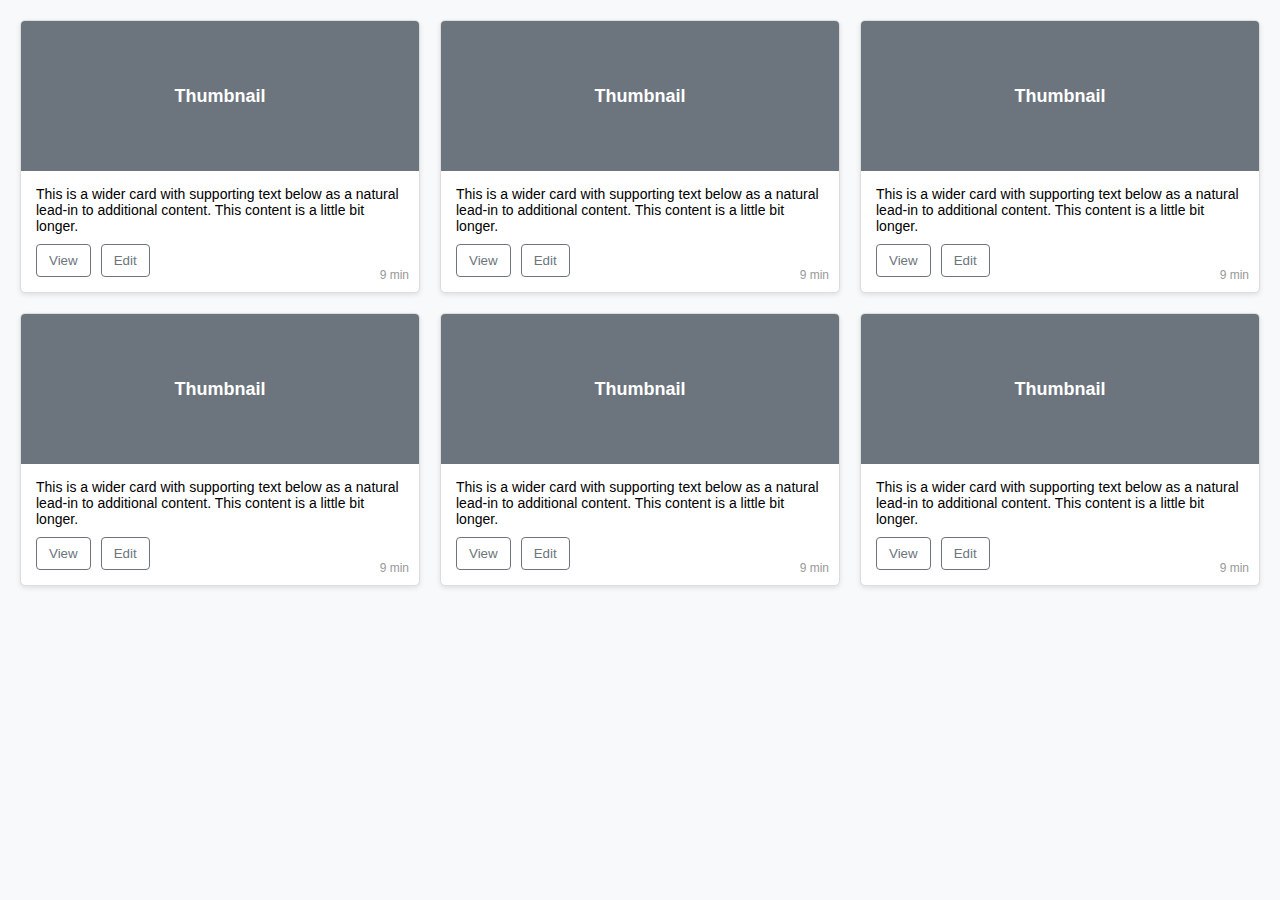
<file: css assignment/6 THUMBNAIL BOX/index.html>
<!DOCTYPE html>
<html lang="en">
<head>
    <meta charset="UTF-8">
    <meta name="viewport" content="width=device-width, initial-scale=1.0">
    <title>Card Layout</title>
    <link rel="stylesheet" href="styles.css">
</head>
<body>
    <div class="container">
        <div class="card">
            <div class="thumbnail"></div>
            <div class="content">
                <p>This is a wider card with supporting text below as a natural lead-in to additional content. This content is a little bit longer.</p>
                <div class="buttons">
                    <button>View</button>
                    <button>Edit</button>
                </div>
                <div class="time">9 min</div>
            </div>
        </div>
        <div class="card">
            <div class="thumbnail"></div>
            <div class="content">
                <p>This is a wider card with supporting text below as a natural lead-in to additional content. This content is a little bit longer.</p>
                <div class="buttons">
                    <button>View</button>
                    <button>Edit</button>
                </div>
                <div class="time">9 min</div>
            </div>
        </div>
        <div class="card">
            <div class="thumbnail"></div>
            <div class="content">
                <p>This is a wider card with supporting text below as a natural lead-in to additional content. This content is a little bit longer.</p>
                <div class="buttons">
                    <button>View</button>
                    <button>Edit</button>
                </div>
                <div class="time">9 min</div>
            </div>
        </div>
        <div class="card">
            <div class="thumbnail"></div>
            <div class="content">
                <p>This is a wider card with supporting text below as a natural lead-in to additional content. This content is a little bit longer.</p>
                <div class="buttons">
                    <button>View</button>
                    <button>Edit</button>
                </div>
                <div class="time">9 min</div>
            </div>
        </div>
        <div class="card">
            <div class="thumbnail"></div>
            <div class="content">
                <p>This is a wider card with supporting text below as a natural lead-in to additional content. This content is a little bit longer.</p>
                <div class="buttons">
                    <button>View</button>
                    <button>Edit</button>
                </div>
                <div class="time">9 min</div>
            </div>
        </div>
        <div class="card">
            <div class="thumbnail"></div>
            <div class="content">
                <p>This is a wider card with supporting text below as a natural lead-in to additional content. This content is a little bit longer.</p>
                <div class="buttons">
                    <button>View</button>
                    <button>Edit</button>
                </div>
                <div class="time">9 min</div>
            </div>
        </div>
    </div>
</body>
</html>
</file>
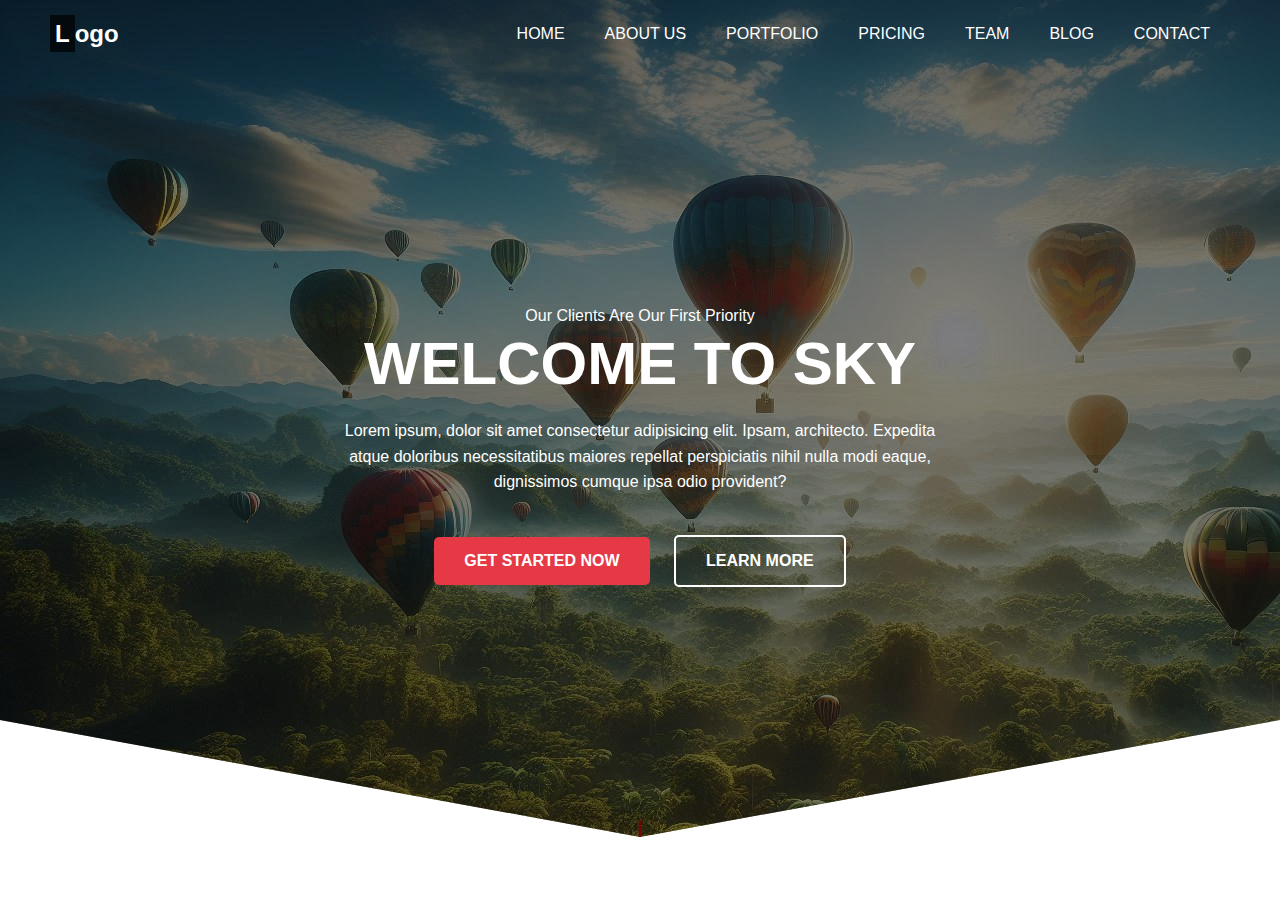
<file: css assignment/clip path Welcome to sky/index.html>
<!DOCTYPE html>
<html lang="en">

<head>
    <meta charset="UTF-8">
    <meta name="viewport" content="width=device-width, initial-scale=1.0">
    <title>Welcome to Sky</title>
    <link rel="stylesheet" href="style.css">
</head>

<body>

    <!-- Header Section -->
    <header>
        <div class="logo"><span>L</span>ogo</div>
        <nav>
            <ul>
                <li><a href="#">HOME</a></li>
                <li><a href="#">ABOUT US</a></li>
                <li><a href="#">PORTFOLIO</a></li>
                <li><a href="#">PRICING</a></li>
                <li><a href="#">TEAM</a></li>
                <li><a href="#">BLOG</a></li>
                <li><a href="#">CONTACT</a></li>
            </ul>
        </nav>
    </header>

    <!-- Hero Section -->
    <section class="hero">
        <div class="overlay"></div>
        <div class="hero-content">
            <p>Our Clients Are Our First Priority</p>
            <h1>WELCOME TO SKY</h1>
            <p>Lorem ipsum, dolor sit amet consectetur adipisicing elit. Ipsam, architecto. Expedita atque doloribus necessitatibus maiores repellat perspiciatis nihil nulla modi eaque, dignissimos cumque ipsa odio provident?</p>
            <div class="hero-buttons">
                <a class="btn btn-primary">GET STARTED NOW</a>
                <a class="btn btn-secondary">LEARN MORE</a>
            </div>
        </div>
        <!-- Arrow Down -->
        <div class="arrow-down">↓</div>
    </section>

</body>

</html>
</file>
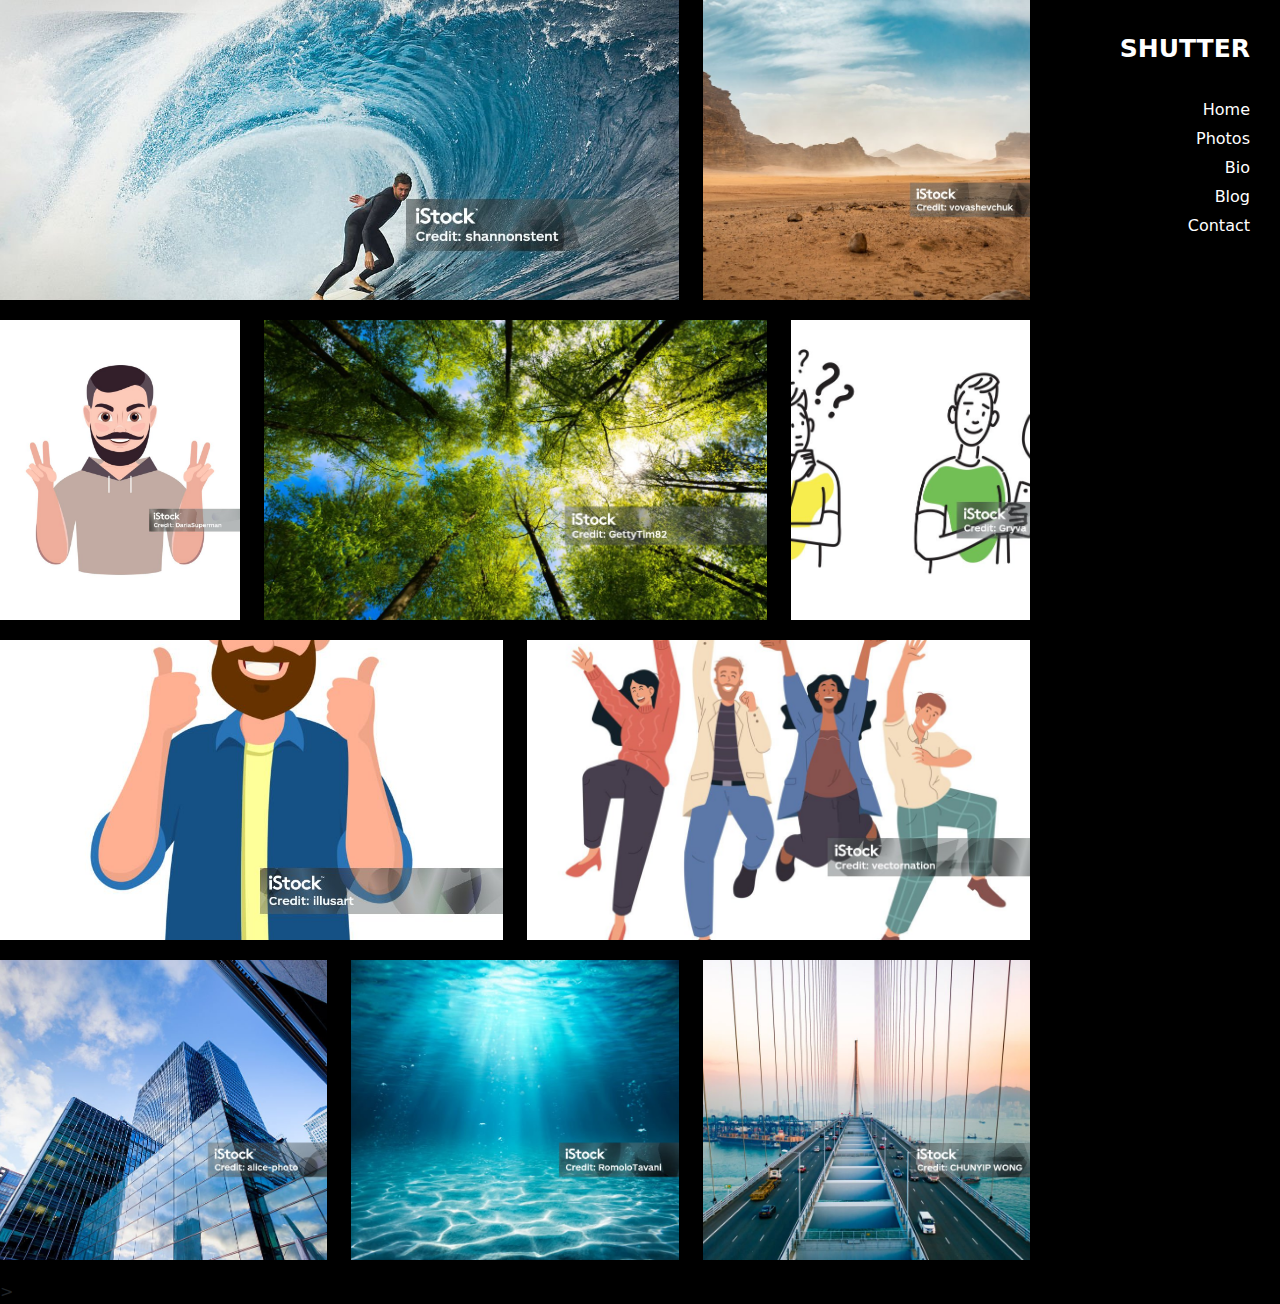
<file: css assignment/IMAGE GALLERY/index.html>
<!DOCTYPE html>
<html lang="en">

<head>
    <title>Image Gallery</title>
    <meta charset="utf-8">
    <meta name="viewport" content="width=device-width, initial-scale=1, shrink-to-fit=no">
    <link rel="stylesheet" href="style.css">
    <link rel="stylesheet" href="bootstrap.min.css">
    <link rel="stylesheet" href="https://cdnjs.cloudflare.com/ajax/libs/font-awesome/6.6.0/css/all.min.css"
        integrity="sha512-Kc323vGBEqzTmouAECnVceyQqyqdsSiqLQISBL29aUW4U/M7pSPA/gEUZQqv1cwx4OnYxTxve5UMg5GT6L4JJg=="
        crossorigin="anonymous" referrerpolicy="no-referrer" />
</head>

<body>
    <div class="site-wrap">
        <header class="header-bar d-flex d-lg-block align-items-center">
            <div class="site-logo">
                <a>SHUTTER</a>
            </div>

            <div class="main-menu">
                <ul>
                    <li><a>Home</a></li>
                    <li><a>Photos</a></li>
                    <li><a>Bio</a></li>
                    <li><a>Blog</a></i>
                    <li><a>Contact</a></li>
                </ul>
                <ul>
                    <li><i class="fa-brands fa-facebook" style="color: #ffffff;"></i></li>
                    <li><i class="fa-brands fa-twitter" style="color: #ffffff;"></i></li>
                    <li><i class="fa-brands fa-instagram" style="color: #ffffff;"></i></li>
                </ul>
            </div>
        </header>
        <main class="main-content">
            <div class="container-fluid photos">
                <div class="row align-items-stretch">

                    <div class="col-6 col-md-6 col-lg-8">
                        <a class="d-block photo-item">
                            <img src="../IMAGE GALLERY/Img/1.jpg" alt="Image" class="img-fluid">
                        </a>
                    </div>

                    <div class="col-6 col-md-6 col-lg-4">
                        <a class="d-block photo-item">
                            <img src="../IMAGE GALLERY/Img/2.jpg" alt="Image" class="img-fluid">
                        </a>
                    </div>

                    <div class="col-6 col-md-6 col-lg-3">
                        <a class="d-block photo-item">
                            <img src="../IMAGE GALLERY/Img/3.jpg" alt="Image" class="img-fluid">
                        </a>
                    </div>

                    <div class="col-6 col-md-6 col-lg-6">
                        <a class="d-block photo-item">
                            <img src="../IMAGE GALLERY/Img/4.jpg" alt="Image" class="img-fluid">
                        </a>
                    </div>

                    <div class="col-6 col-md-6 col-lg-3">
                        <a class="d-block photo-item">
                            <img src="../IMAGE GALLERY/Img/5.jpg" alt="Image" class="img-fluid">

                        </a>
                    </div>

                    <div class="col-6 col-md-6 col-lg-6">
                        <a class="d-block photo-item">
                            <img src="../IMAGE GALLERY/Img/6.jpg" alt="Image" class="img-fluid">
                        </a>
                    </div>

                    <div class="col-6 col-md-6 col-lg-6">
                        <a class="d-block photo-item">
                            <img src="../IMAGE GALLERY/Img/7.jpg" alt="Image" class="img-fluid">
                        </a>
                    </div>

                    <div class="col-6 col-md-6 col-lg-4">
                        <a class="d-block photo-item">
                            <img src="../IMAGE GALLERY/Img/8.jpg" alt="Image" class="img-fluid">
                        </a>
                    </div>

                    <div class="col-6 col-md-6 col-lg-4">
                        <a class="d-block photo-item">
                            <img src="../IMAGE GALLERY/Img/9.jpg" alt="Image" class="img-fluid">
                        </a>
                    </div>

                    <div class="col-6 col-md-6 col-lg-4">
                        <a class="d-block photo-item">
                            <img src="../IMAGE GALLERY/Img/10.jpg" alt="Image" class="img-fluid">
                        </a>
                    </div>

                </div>>
            </div>
        </main>

    </div>
</body>

</html>
</file>
<file: css assignment/6 THUMBNAIL BOX/styles.css>
* {
    box-sizing: border-box;
    margin: 0;
    padding: 0;
}

body {
    font-family: Arial, sans-serif;
    background-color: #f8f9fa;
}

.container {
    display: grid;
    grid-template-columns: repeat(3, 1fr);
    gap: 20px;
    padding: 20px;
}

.card {
    background-color: white;
    border: 1px solid #ddd;
    border-radius: 5px;
    box-shadow: 0 2px 5px rgba(0, 0, 0, 0.1);
    overflow: hidden;
    position: relative;
}

.thumbnail {
    background-color: #6c757d;
    height: 150px;
    display: flex;
    align-items: center;
    justify-content: center;
    color: white;
    font-weight: bold;
    font-size: 18px;
}

.thumbnail::after {
    content: 'Thumbnail';
}

.content {
    padding: 15px;
    position: relative;
}

.content p {
    margin-bottom: 10px;
    font-size: 14px;
}

.buttons {
    display: flex;
    gap: 10px;
}

button {
    padding: 8px 12px;
    border: 1px solid #6c757d;
    background-color: white;
    color: #6c757d;
    cursor: pointer;
    border-radius: 4px;
}

button:hover {
    background-color: #6c757d;
    color: white;
}

.time {
    position: absolute;
    bottom: 10px;
    right: 10px;
    font-size: 12px;
    color: #999;
}
</file>
<file: css assignment/clip path Welcome to sky/style.css>
* {
    margin: 0;
    padding: 0;
    box-sizing: border-box;
}

body {
    font-family: Arial, sans-serif;
}

/* Header and Navigation */
header {
    position: absolute;
    top: 0;
    width: 100%;
    padding: 20px 50px;
    display: flex;
    justify-content: space-between;
    align-items: center;
    z-index: 1000;
}

header .logo {
    font-size: 24px;
    font-weight: bold;
    color: white;
}

header .logo span {
    background-color: rgba(0, 0, 0, 0.7);
    padding: 5px;
    color: white;
}

nav ul {
    display: flex;
    list-style: none;
}

nav ul li {
    margin: 0 20px;
}

nav ul li a {
    text-decoration: none;
    color: white;
    font-weight: 500;
    transition: color 0.3s ease;
}

nav ul li a:hover {
    color: #ff7300;
}

/* Hero Section */
.hero {
    height: 100vh;
    background-image: url("WTS.jpeg");
    position: relative;
    display: flex;
    align-items: center;
    justify-content: center;
    text-align: center;
    clip-path: polygon(0% 0%, 100% 0, 100% 80%, 50% 93%, 0 80%);
}

.overlay {
    position: absolute;
    top: 0;
    left: 0;
    width: 100%;
    height: 100%;
    background: rgba(0, 0, 0, 0.5);
    z-index: 1;
}

.hero-content {
    position: relative;
    z-index: 2;
    color: white;
}

.hero-content h1 {
    font-size: 60px;
    margin-bottom: 20px;
    font-weight: bold;
}

.hero-content p {
    max-width: 600px;
    margin: 0 auto;
    line-height: 1.6;
}

.hero-buttons {
    margin-top: 30px;
}

.btn {
    display: inline-block;
    padding: 15px 30px;
    margin: 10px;
    border-radius: 5px;
    font-weight: bold;
    cursor: pointer;
    text-decoration: none;
}

.btn-primary {
    background-color: #e63946;
    color: white;
    border: none;
}

.btn-primary:hover {
    background-color: #d62839;
}

.btn-secondary {
    background-color: transparent;
    color: white;
    border: 2px solid white;
}

.btn-secondary:hover {
    background-color: white;
    color: black;
}

/* Scroll down arrow */
.arrow-down {
    position: absolute;
    bottom: 40px;
    left: 50%;
    transform: translateX(-50%);
    font-size: 50px;
    color: #ff0000;
    cursor: pointer;
}
</file>
<file: css assignment/IMAGE GALLERY/style.css>
* {
  background: #000000;
}

.header-bar {
  background: #000;
  color: #fff;
}

.header-bar {
  float: right;
  width: 250px;
  height: 100vh;
  min-height: 400px;
  overflow: auto;
  background: #000;
  padding: 30px;
  text-align: right;
  position: fixed;
  right: 0;
  top: 0;
}

.header-bar .site-logo {
  margin-bottom: 30px;
}

.header-bar .site-logo a {
  font-size: 25px;
  color: #fff;
  font-weight: bold;
}

.header-bar ul li {
  list-style: none;
  margin-bottom: 5px;
}


.main-content {
  float: left;
  width: calc(100% - 250px);
}

.main-content .container-fluid {
  margin-left: 0;
  margin-right: 0;
  padding-left: 0;
  padding-right: 0;
}

.main-content .photos .photo-item img {
  width: 100%;
  -o-object-fit: cover;
  object-fit: cover;
  height: 300px;
  margin-bottom: 20px;
}
</file>
